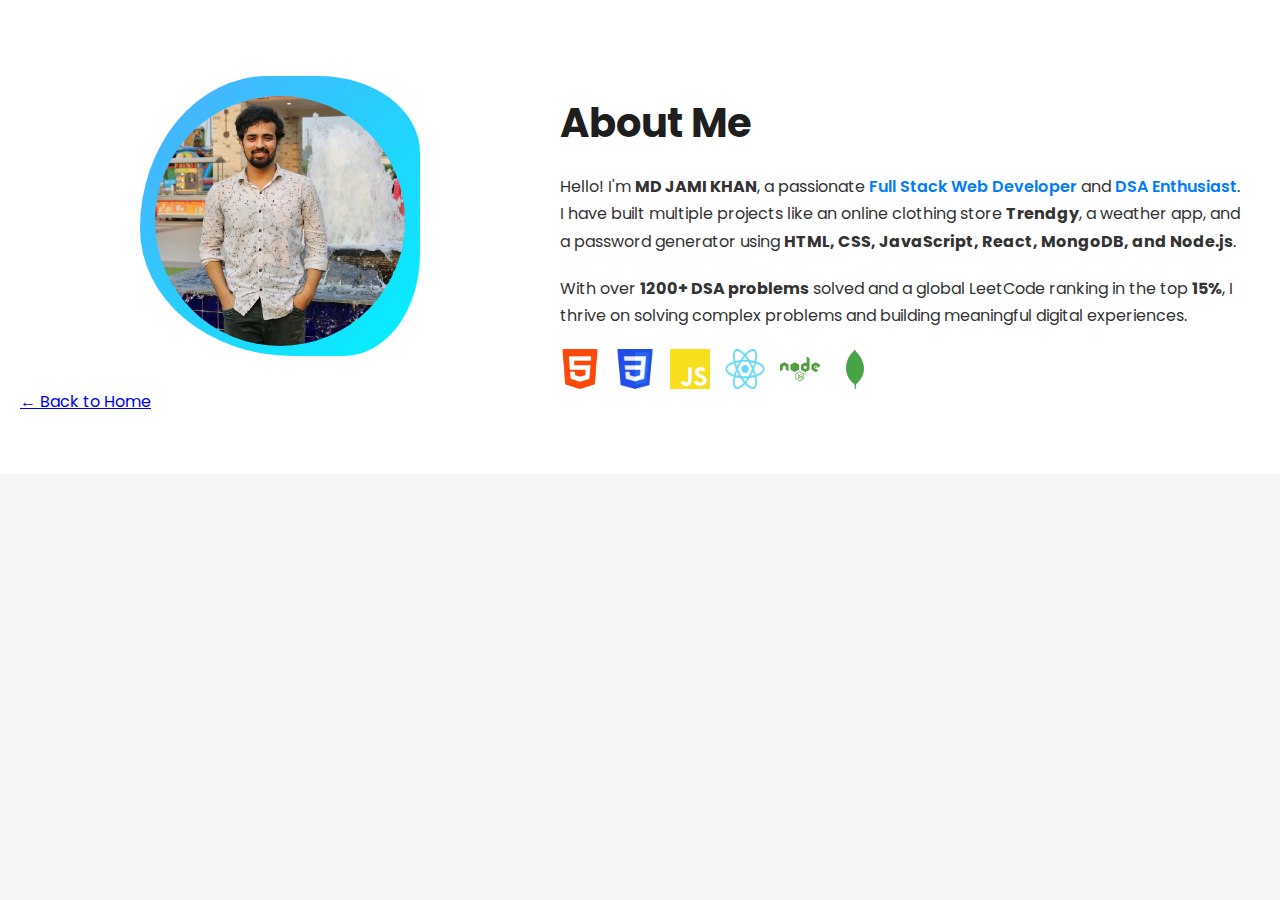
<file: about.html>
<!DOCTYPE html>
<html lang="en">

<head>
    <meta charset="UTF-8" />
    <meta name="viewport" content="width=device-width, initial-scale=1.0" />
    <title>About Me - MD JAMI KHAN</title>
    <link rel="stylesheet" href="about.css" />
    <link rel="preconnect" href="https://fonts.googleapis.com" />
    <link rel="preconnect" href="https://fonts.gstatic.com" crossorigin />
    <link href="https://fonts.googleapis.com/css2?family=Poppins:wght@300;600&display=swap" rel="stylesheet" />
</head>

<body>
    <section class="about-section">
        <div class="about-container">
            <div class="about-img">
                <img src="./images/userAsset/jami.jpeg" alt="MD JAMI KHAN" />
                <div class="blob"></div>
            </div>

            <div class="about-content">
                <h2>About Me</h2>
                <p>
                    Hello! I'm <strong>MD JAMI KHAN</strong>, a passionate <span class="highlight">Full Stack Web
                        Developer</span> and <span class="highlight">DSA Enthusiast</span>. I have built multiple
                    projects like an online clothing store <strong>Trendgy</strong>, a weather app, and a password
                    generator using <strong>HTML, CSS, JavaScript, React, MongoDB, and Node.js</strong>.
                </p>
                <p>
                    With over <strong>1200+ DSA problems</strong> solved and a global LeetCode ranking in the top
                    <strong>15%</strong>, I thrive on solving complex problems and building meaningful digital
                    experiences.
                </p>
                <div class="skills">
                    <img src="./images/stack/HTML.png" alt="HTML" />
                    <img src="./images/stack/CSS.png" alt="CSS" />
                    <img src="./images/stack/Javascript.svg" alt="JavaScript" />
                    <img src="./images/stack/React.png" alt="React" />
                    <img src="./images/stack/NodeJs.svg" alt="Node.js" />
                    <img src="./images/stack/MongoDB.svg" alt="MongoDB" />
                </div>
            </div>
        </div>
        <a href="index.html" class="back-link">← Back to Home</a>
    </section>
</body>

</html>
</file>
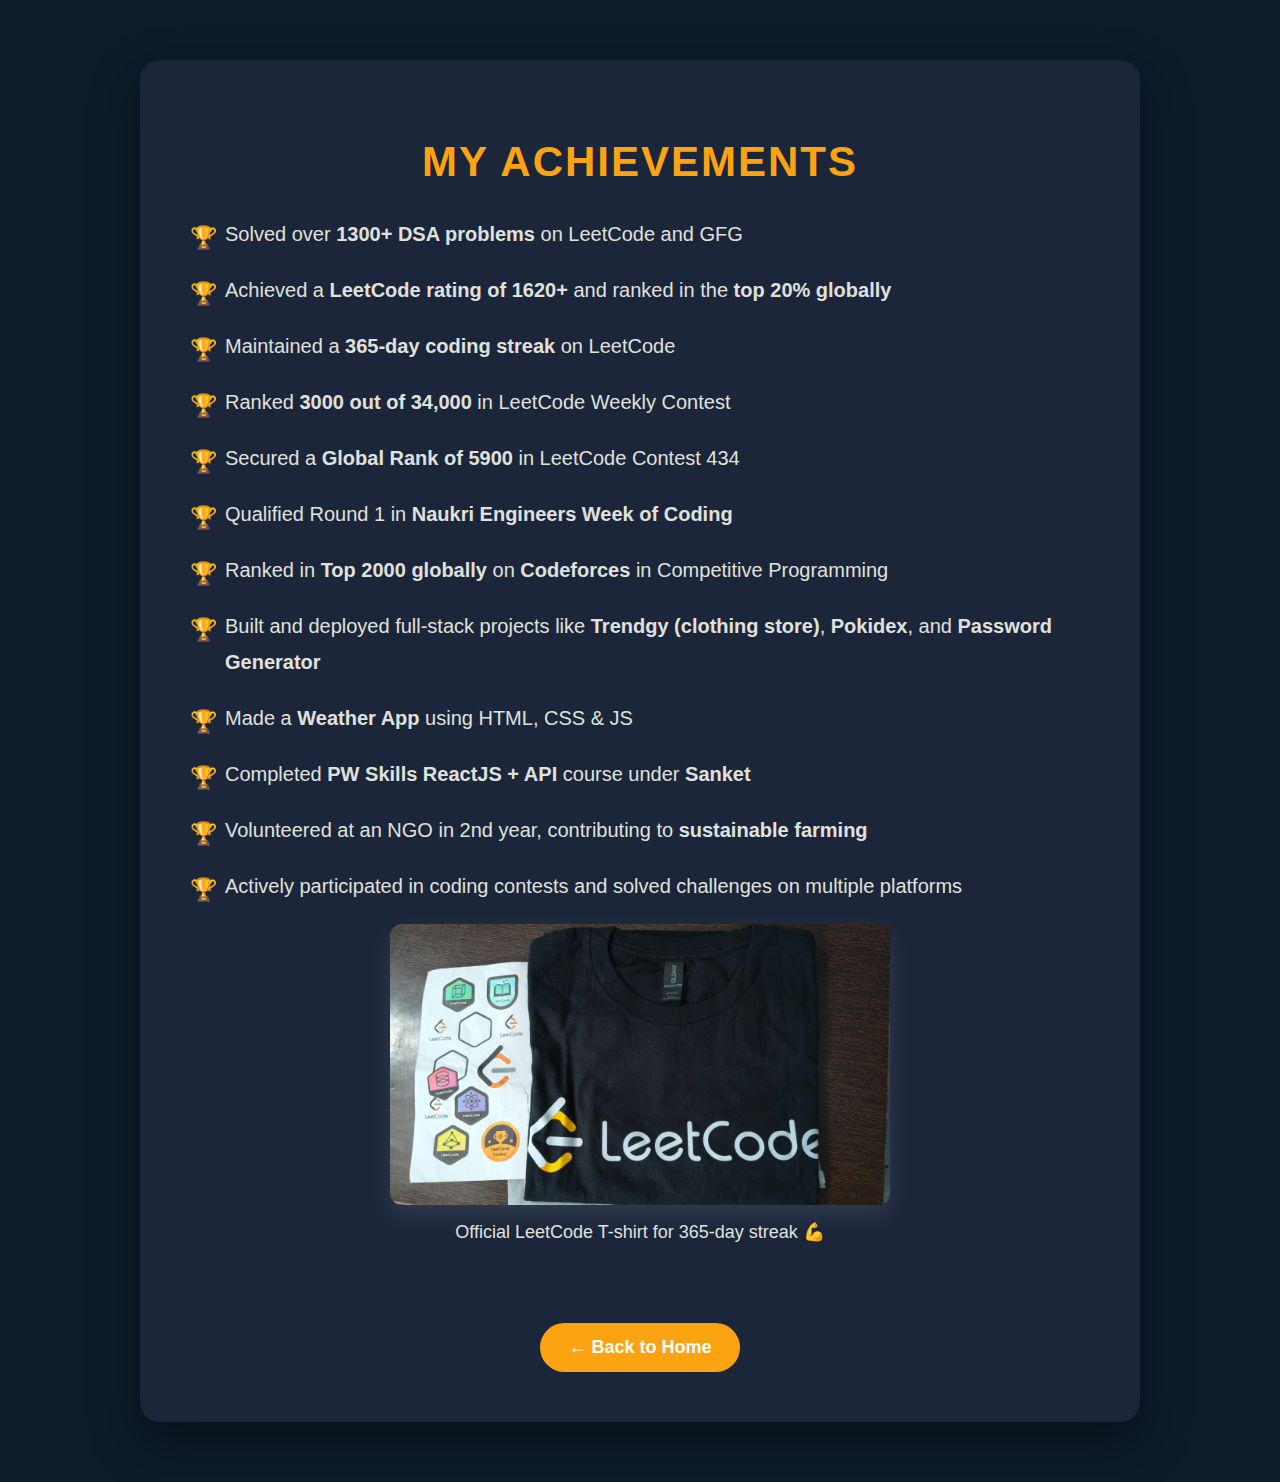
<file: achievements.html>
<!DOCTYPE html>
<html lang="en">

<head>
    <meta charset="UTF-8" />
    <meta name="viewport" content="width=device-width, initial-scale=1.0" />
    <title>My Achievements</title>
    <style>
        body {
            margin: 0;
            padding: 0;
            font-family: 'Segoe UI', sans-serif;
            background-color: #0d1b2a;
            color: #ffffff;
        }

        .container {
            max-width: 900px;
            margin: 60px auto;
            padding: 50px;
            background-color: #1b263b;
            border-radius: 20px;
            box-shadow: 0 20px 50px rgba(0, 0, 0, 0.4);
            text-align: center;
        }

        h1 {
            font-size: 42px;
            margin-bottom: 30px;
            color: #fca311;
            text-transform: uppercase;
            letter-spacing: 2px;
        }

        .leetshirt {
            margin-bottom: 40px;
        }

        .leetshirt img {
            width: 100%;
            max-width: 500px;
            border-radius: 12px;
            box-shadow: 0 10px 25px rgba(255, 255, 255, 0.1);
            transition: transform 0.4s ease;
        }

        .leetshirt img:hover {
            transform: scale(1.07);
        }

        .leetshirt p {
            margin-top: 12px;
            font-size: 18px;
            color: #e0e1dd;
        }

        ul {
            list-style: none;
            padding: 0;
            text-align: left;
            line-height: 1.8;
        }

        li {
            font-size: 20px;
            margin-bottom: 20px;
            position: relative;
            padding-left: 35px;
            color: #e0e1dd;
            transition: transform 0.3s ease, color 0.3s ease;
        }

        li::before {
            content: "🏆";
            position: absolute;
            left: 0;
            top: 2px;
            font-size: 22px;
            color: #fca311;
        }

        li:hover {
            transform: translateX(12px);
            color: #fca311;
        }

        .back-link {
            display: inline-block;
            margin-top: 40px;
            padding: 14px 28px;
            font-size: 18px;
            font-weight: bold;
            color: #fff;
            text-decoration: none;
            border-radius: 30px;
            background-color: #fca311;
            transition: background 0.3s ease, transform 0.3s ease;
        }

        .back-link:hover {
            background-color: #ff9900;
            transform: translateY(-4px);
        }

        @media (max-width: 600px) {
            .container {
                margin: 30px 15px;
                padding: 30px 20px;
            }

            h1 {
                font-size: 30px;
            }

            li {
                font-size: 18px;
            }

            .back-link {
                font-size: 16px;
                padding: 12px 22px;
            }
        }
    </style>
</head>

<body>
    <div class="container">
        <h1>My Achievements</h1>

        <!-- LeetCode T-shirt Photo Section -->

        <ul>
            <li>Solved over <strong>1300+ DSA problems</strong> on LeetCode and GFG</li>
            <li>Achieved a <strong>LeetCode rating of 1620+</strong> and ranked in the <strong>top 20% globally</strong>
            </li>
            <li>Maintained a <strong>365-day coding streak</strong> on LeetCode</li>
            <li>Ranked <strong>3000 out of 34,000</strong> in LeetCode Weekly Contest</li>
            <li>Secured a <strong>Global Rank of 5900</strong> in LeetCode Contest 434</li>
            <li>Qualified Round 1 in <strong>Naukri Engineers Week of Coding</strong></li>
            <li>Ranked in <strong>Top 2000 globally</strong> on <strong>Codeforces</strong> in Competitive Programming
            </li>
            <li>Built and deployed full-stack projects like <strong>Trendgy (clothing store)</strong>,
                <strong>Pokidex</strong>, and <strong>Password Generator</strong>
            </li>
            <li>Made a <strong>Weather App</strong> using HTML, CSS & JS</li>
            <li>Completed <strong>PW Skills ReactJS + API</strong> course under <strong>Sanket</strong></li>
            <li>Volunteered at an NGO in 2nd year, contributing to <strong>sustainable farming</strong></li>
            <li>Actively participated in coding contests and solved challenges on multiple platforms</li>
        </ul>

        <div class="leetshirt">
            <img src="./images/leetshirt.jpeg" alt="LeetCode T-shirt" />
            <p>Official LeetCode T-shirt for 365-day streak 💪</p>
        </div>
        <a href="index.html" class="back-link">← Back to Home</a>
    </div>
</body>

</html>
</file>
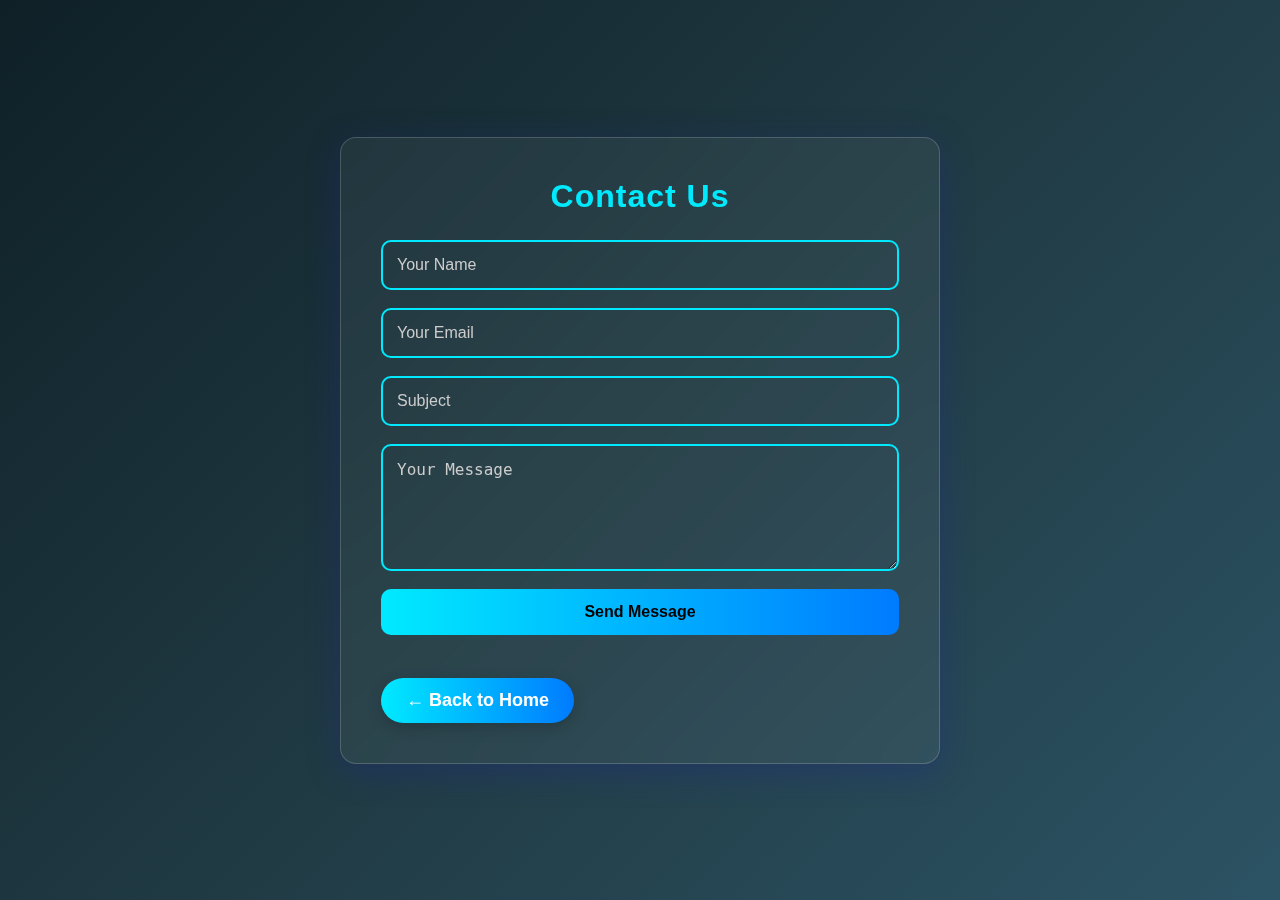
<file: contact.html>
<!DOCTYPE html>
<html lang="en">

<head>
    <meta charset="UTF-8" />
    <meta name="viewport" content="width=device-width, initial-scale=1.0" />
    <title>Contact Us</title>
    <style>
        * {
            box-sizing: border-box;
            margin: 0;
            padding: 0;
        }

        body {
            font-family: 'Segoe UI', sans-serif;
            background: linear-gradient(135deg, #0f2027, #203a43, #2c5364);
            min-height: 100vh;
            display: flex;
            justify-content: center;
            align-items: center;
            color: #fff;
        }

        .contact-container {
            background: rgba(255, 255, 255, 0.05);
            backdrop-filter: blur(15px);
            border-radius: 16px;
            padding: 40px;
            width: 90%;
            max-width: 600px;
            box-shadow: 0 8px 32px 0 rgba(31, 38, 135, 0.37);
            border: 1px solid rgba(255, 255, 255, 0.18);
            animation: slideIn 0.8s ease;
        }

        @keyframes slideIn {
            from {
                transform: translateY(20px);
                opacity: 0;
            }

            to {
                transform: translateY(0);
                opacity: 1;
            }
        }

        h2 {
            text-align: center;
            margin-bottom: 25px;
            font-size: 32px;
            color: #00eaff;
            letter-spacing: 1px;
        }

        form {
            display: flex;
            flex-direction: column;
            gap: 18px;
        }

        input,
        textarea {
            background: transparent;
            border: 2px solid #00eaff;
            padding: 14px;
            border-radius: 10px;
            font-size: 16px;
            color: #fff;
            transition: 0.3s;
        }

        input::placeholder,
        textarea::placeholder {
            color: #ccc;
        }

        input:focus,
        textarea:focus {
            background-color: rgba(0, 234, 255, 0.05);
            outline: none;
            box-shadow: 0 0 10px #00eaff;
            border-color: #00eaff;
        }

        button {
            padding: 14px;
            background: linear-gradient(to right, #00eaff, #007bff);
            border: none;
            border-radius: 10px;
            font-size: 16px;
            color: #000;
            font-weight: bold;
            cursor: pointer;
            transition: 0.3s;
        }

        button:hover {
            background: linear-gradient(to right, #00bcd4, #0056b3);
            transform: scale(1.02);
        }

        .back-link {
            display: inline-block;
            margin-top: 25px;
            text-decoration: none;
            color: #fff;
            font-weight: bold;
            font-size: 18px;
            padding: 12px 25px;
            border-radius: 25px;
            background: linear-gradient(to right, #00eaff, #007bff);
            box-shadow: 0 4px 15px rgba(0, 0, 0, 0.2);
            transition: background 0.3s, transform 0.3s;
        }

        .back-link:hover {
            background: linear-gradient(to right, #00bcd4, #0056b3);
            transform: translateY(-3px);
        }
    </style>
</head>

<body>
    <div class="contact-container">
        <h2>Contact Us</h2>

        <form id="contactForm" action="mailto:your-email@example.com" method="post" enctype="text/plain">
            <input type="text" name="name" placeholder="Your Name" required />
            <input type="email" name="email" placeholder="Your Email" required />
            <input type="text" name="subject" placeholder="Subject" required />
            <textarea name="message" rows="5" placeholder="Your Message" required></textarea>
            <button type="submit">Send Message</button>
        </form>

        <br />
        <a href="index.html" class="back-link">← Back to Home</a>
    </div>

    <script>
        document.getElementById("contactForm").addEventListener("submit", function (e) {
            alert("Thank you! Your message will now be processed.");
        });
    </script>
</body>

</html>
</file>
<file: about.css>
body {
    margin: 0;
    padding: 0;
    font-family: 'Poppins', sans-serif;
    background-color: #f5f5f5;
}

.about-section {
    padding: 60px 20px;
    background-color: #fff;
}

.about-container {
    display: flex;
    flex-wrap: wrap;
    max-width: 1200px;
    margin: auto;
    align-items: center;
    justify-content: center;
    gap: 40px;
}

.about-img {
    position: relative;
    flex: 1 1 300px;
    text-align: center;
}

.about-img img {
    width: 250px;
    height: 250px;
    border-radius: 50%;
    object-fit: cover;
    z-index: 2;
    position: relative;
}

.blob {
    position: absolute;
    top: -20px;
    left: 50%;
    transform: translateX(-50%);
    width: 280px;
    height: 280px;
    background: linear-gradient(135deg, #4facfe, #00f2fe);
    border-radius: 50% 40% 30% 60% / 60% 30% 40% 50%;
    z-index: 1;
    animation: blobAnimation 8s infinite;
}

@keyframes blobAnimation {

    0%,
    100% {
        border-radius: 50% 40% 30% 60% / 60% 30% 40% 50%;
    }

    50% {
        border-radius: 40% 60% 50% 30% / 30% 50% 40% 60%;
    }
}

.about-content {
    flex: 1 1 500px;
}

.about-content h2 {
    font-size: 2.5rem;
    color: #1e1e1e;
    margin-bottom: 20px;
}

.about-content p {
    font-size: 1rem;
    color: #333;
    line-height: 1.7;
    margin-bottom: 20px;
}

.highlight {
    color: #007bff;
    font-weight: 600;
}

.skills {
    margin-top: 20px;
    display: flex;
    flex-wrap: wrap;
    gap: 15px;
}

.skills img {
    width: 40px;
    height: 40px;
    transition: transform 0.3s ease;
}

.skills img:hover {
    transform: scale(1.2);
}
</file>
